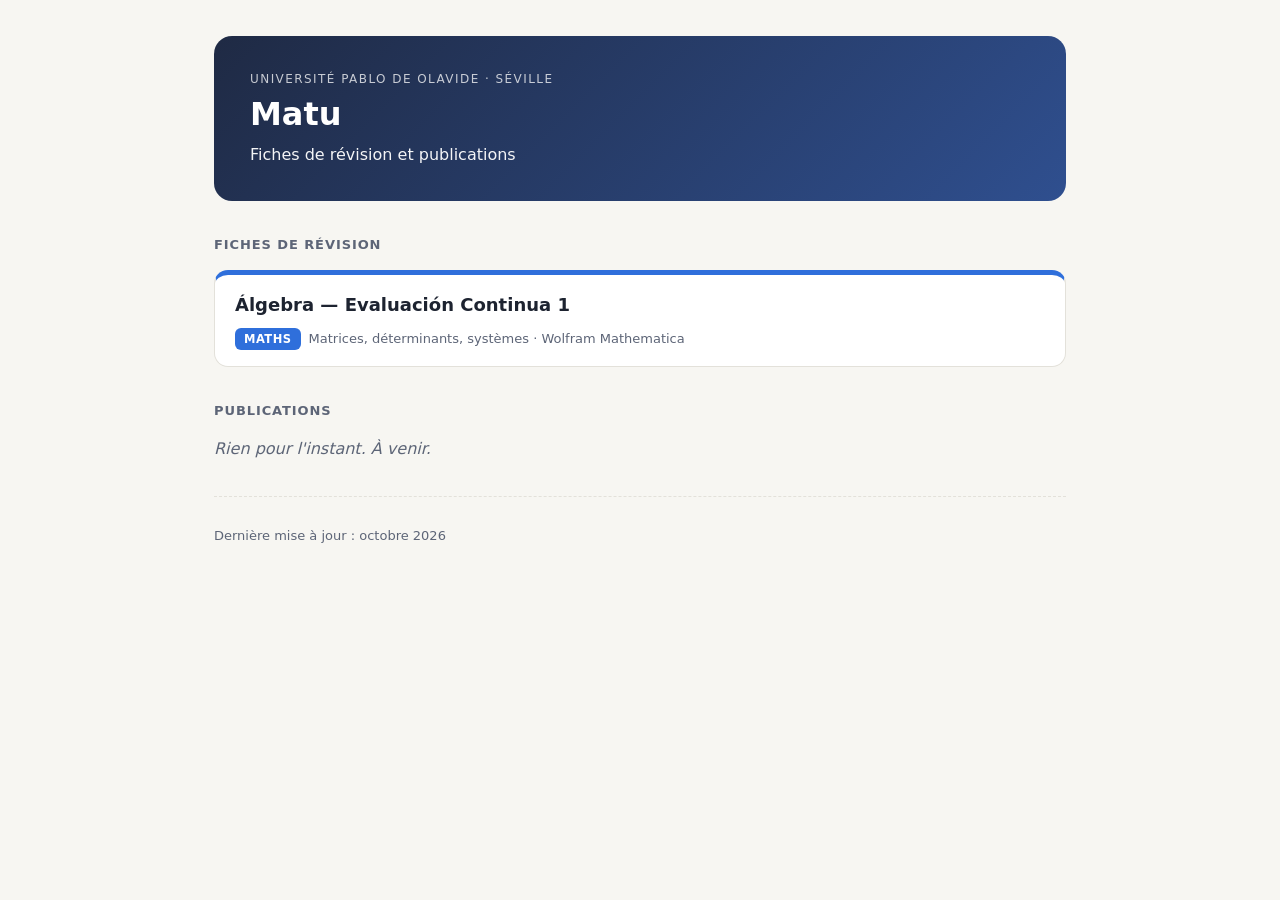
<file: index.html>
<!DOCTYPE html>
<html lang="fr">
<head>
  <meta charset="UTF-8">
  <meta name="viewport" content="width=device-width, initial-scale=1.0">
  <title>Matu — Fiches et publications</title>
  <link rel="stylesheet" href="assets/style.css">
</head>
<body>

<div class="wrap">

  <header class="hero">
    <div class="kicker">Université Pablo de Olavide · Séville</div>
    <h1>Matu</h1>
    <div class="when">Fiches de révision et publications</div>
  </header>

  <section>
    <h2>Fiches de révision</h2>
    <ul class="cartes">
      <li class="mA">
        <a href="fiches/algebre-examen1.html">Álgebra — Evaluación Continua 1</a>
        <div class="meta">
          <span class="badge">Maths</span>
          <span>Matrices, déterminants, systèmes · Wolfram Mathematica</span>
        </div>
      </li>
    </ul>
  </section>

  <section>
    <h2>Publications</h2>
    <p class="vide">Rien pour l'instant. À venir.</p>
  </section>

  <footer>
    <p>Dernière mise à jour : octobre 2026</p>
  </footer>

</div>

</body>
</html>
</file>
<file: assets/style.css>
/* ---------------------------------------------
   Style de la page d'accueil
   À placer dans : assets/style.css
   Palette reprise de la fiche de révision
   --------------------------------------------- */

:root{
  --bg:#f7f6f2;
  --paper:#ffffff;
  --ink:#1d2330;
  --muted:#5d6577;
  --line:#e3e1da;
  --a:#2f6fdb;   /* bleu   — maths */
  --b:#7b4fd6;   /* violet — informatique */
  --c:#0f9b77;   /* vert   — méthode */
  --e:#c7861a;   /* ambre  — divers */
}

*{box-sizing:border-box}

body{
  margin:0;
  background:var(--bg);
  color:var(--ink);
  font:16px/1.6 "Segoe UI",system-ui,-apple-system,Roboto,"Helvetica Neue",Arial,sans-serif;
}

.wrap{max-width:900px;margin:0 auto;padding:36px 24px 80px}

/* ---------- hero ---------- */

.hero{
  background:linear-gradient(135deg,#1f2a44,#2f4f8f);
  color:#fff;
  border-radius:18px;
  padding:34px 36px;
  margin-bottom:34px;
}
.hero .kicker{text-transform:uppercase;letter-spacing:.12em;font-size:12px;opacity:.75}
.hero h1{margin:6px 0 8px;font-size:32px;line-height:1.2}
.hero .when{font-size:16px;opacity:.95}

/* ---------- sections ---------- */

section{margin-bottom:34px}

h2{
  font-size:13px;
  text-transform:uppercase;
  letter-spacing:.07em;
  color:var(--muted);
  margin:0 0 14px;
}

/* ---------- cartes de liens ---------- */

.cartes{list-style:none;padding:0;margin:0;display:grid;gap:12px}

.cartes li{
  background:var(--paper);
  border:1px solid var(--line);
  border-top:5px solid var(--accent,var(--a));
  border-radius:14px;
  padding:16px 20px;
  transition:box-shadow .15s ease, transform .15s ease;
}
.cartes li:hover{box-shadow:0 6px 20px rgba(31,42,68,.10);transform:translateY(-2px)}

.cartes .mA{--accent:var(--a)}
.cartes .mB{--accent:var(--b)}
.cartes .mC{--accent:var(--c)}
.cartes .mE{--accent:var(--e)}

.cartes a{
  display:block;
  color:var(--ink);
  text-decoration:none;
  font-size:18px;
  font-weight:700;
}
.cartes a:hover{color:var(--accent,var(--a))}

.cartes .meta{
  display:flex;
  flex-wrap:wrap;
  gap:8px;
  align-items:center;
  margin-top:8px;
  font-size:13px;
  color:var(--muted);
}

.badge{
  background:var(--accent,var(--a));
  color:#fff;
  font-size:11.5px;
  font-weight:700;
  letter-spacing:.04em;
  text-transform:uppercase;
  border-radius:6px;
  padding:2px 9px;
}

.vide{color:var(--muted);font-style:italic;margin:0}

/* ---------- pied de page ---------- */

footer{
  border-top:1px dashed var(--line);
  padding-top:16px;
  font-size:13px;
  color:var(--muted);
}

/* ---------- responsive ---------- */

@media (max-width:700px){
  .wrap{padding:20px 16px 60px}
  .hero{padding:24px 22px;border-radius:14px}
  .hero h1{font-size:26px}
}
</file>
